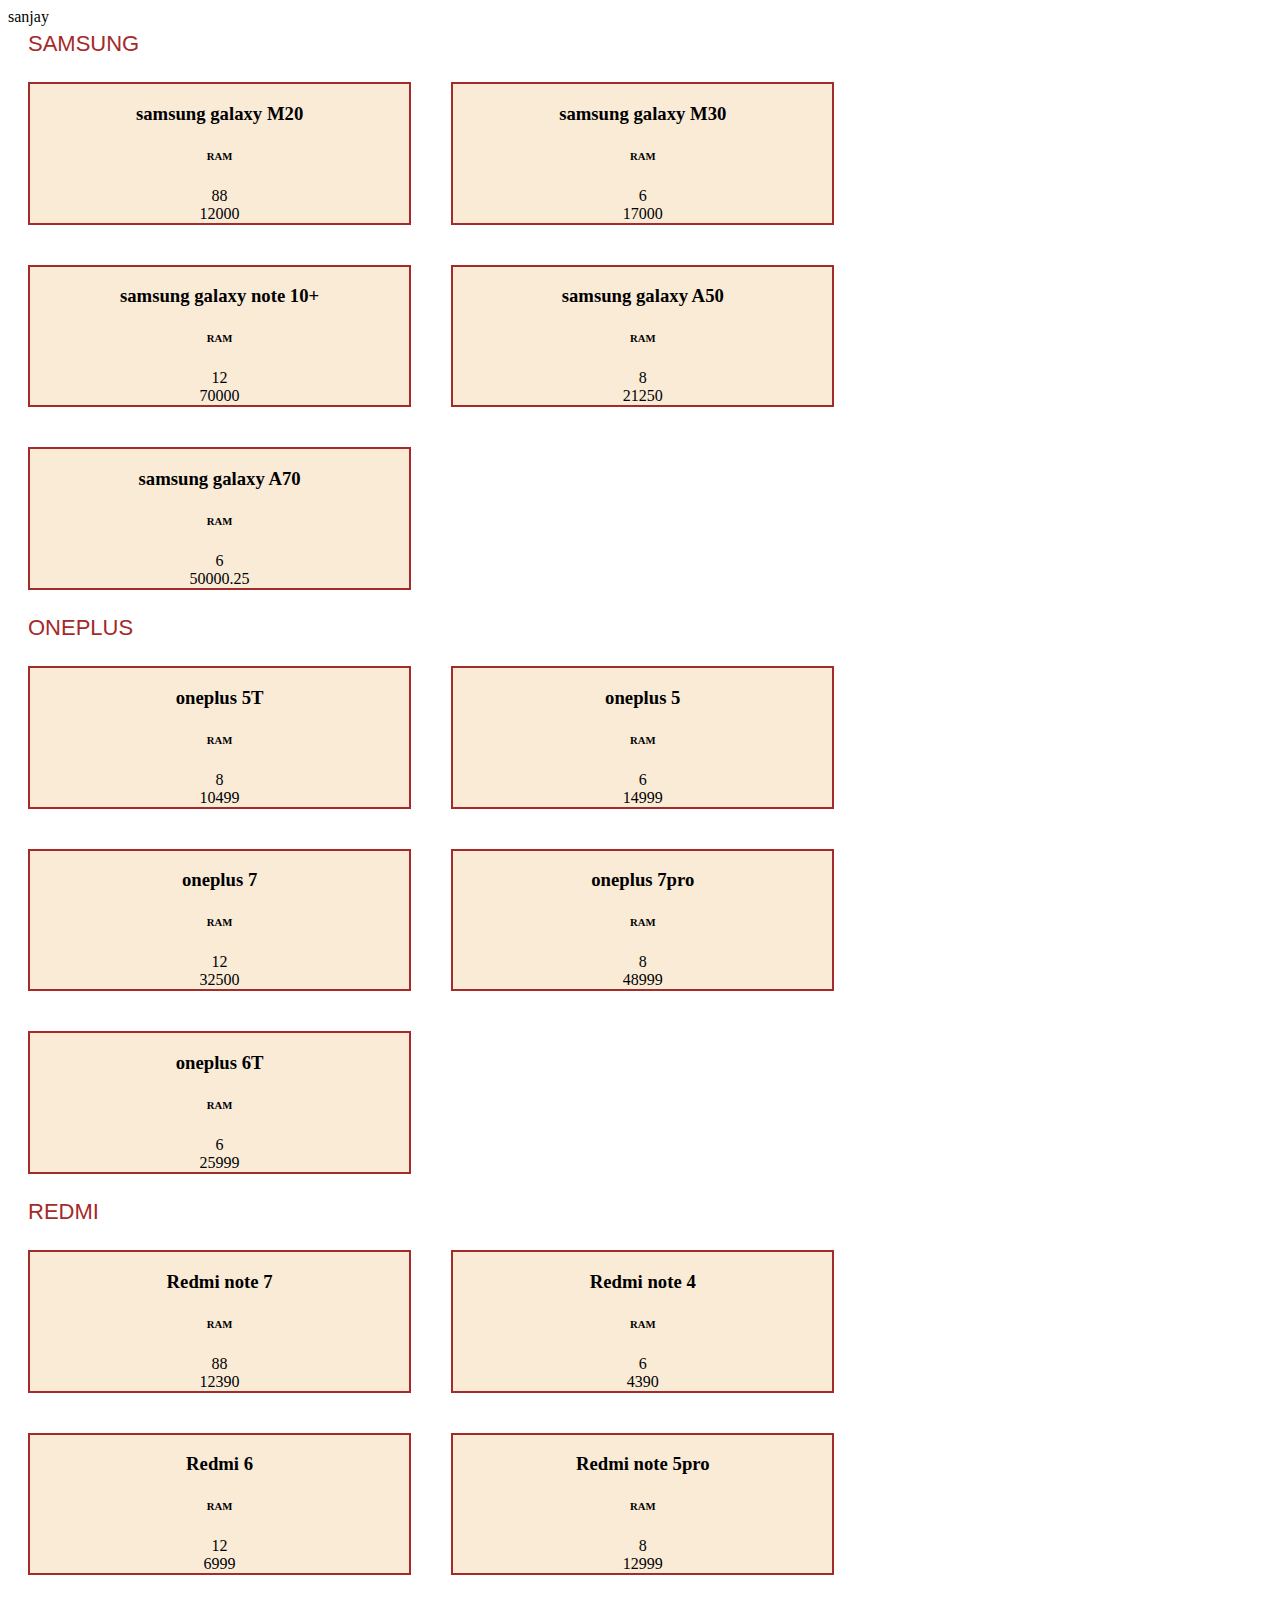
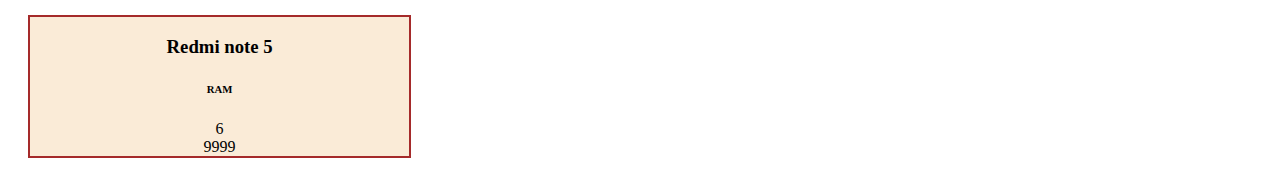
<file: index.html>
<html>
  <head>
    <link rel="stylesheet" href="./styles/style.css" />
    <title>Demo</title>
  </head>
  <body>
    sanjay
    <main>
      <section class="mobiles-section">
        <div class="mobile-name1">
          iPhone
        </div>
        <div class="mobile-card mobile-card-template">
          <h3 class="mobile-name">test name</h3>
          <div>
            <h6>RAM</h6>
            <div class="mobile-ram">test ram</div>
          </div>
          <div class="mobile-price">test price</div>
        </div>
      </section>
      <section class="mobiles-section1">
          <div class="mobile-name1">
              SAMSUNG
            </div>
        <div class="mobile-card mobile-card-template">
          <h3 class="mobile-name">test name</h3>
          <div>
            <h6>RAM</h6>
            <div class="mobile-ram">test ram</div>
          </div>
          <div class="mobile-price">test price</div>
        </div>
      </section>
      <section class="mobiles-section2">
          <div class="mobile-name1">
              ONEPLUS
            </div>
          <div class="mobile-card mobile-card-template">
            <h3 class="mobile-name">test name</h3>
            <div>
              <h6>RAM</h6>
              <div class="mobile-ram">test ram</div>
            </div>
            <div class="mobile-price">test price</div>
          </div>
        </section>
        <section class="mobiles-section3">
            <div class="mobile-name1">
                REDMI
              </div>
            <div class="mobile-card mobile-card-template">
              <h3 class="mobile-name">test name</h3>
              <div>
                <h6>RAM</h6>
                <div class="mobile-ram">test ram</div>
              </div>
              <div class="mobile-price">test price</div>
            </div>
          </section>
    </main>
    <script src="./js/script.js"></script>
  </body>
</html>
</file>
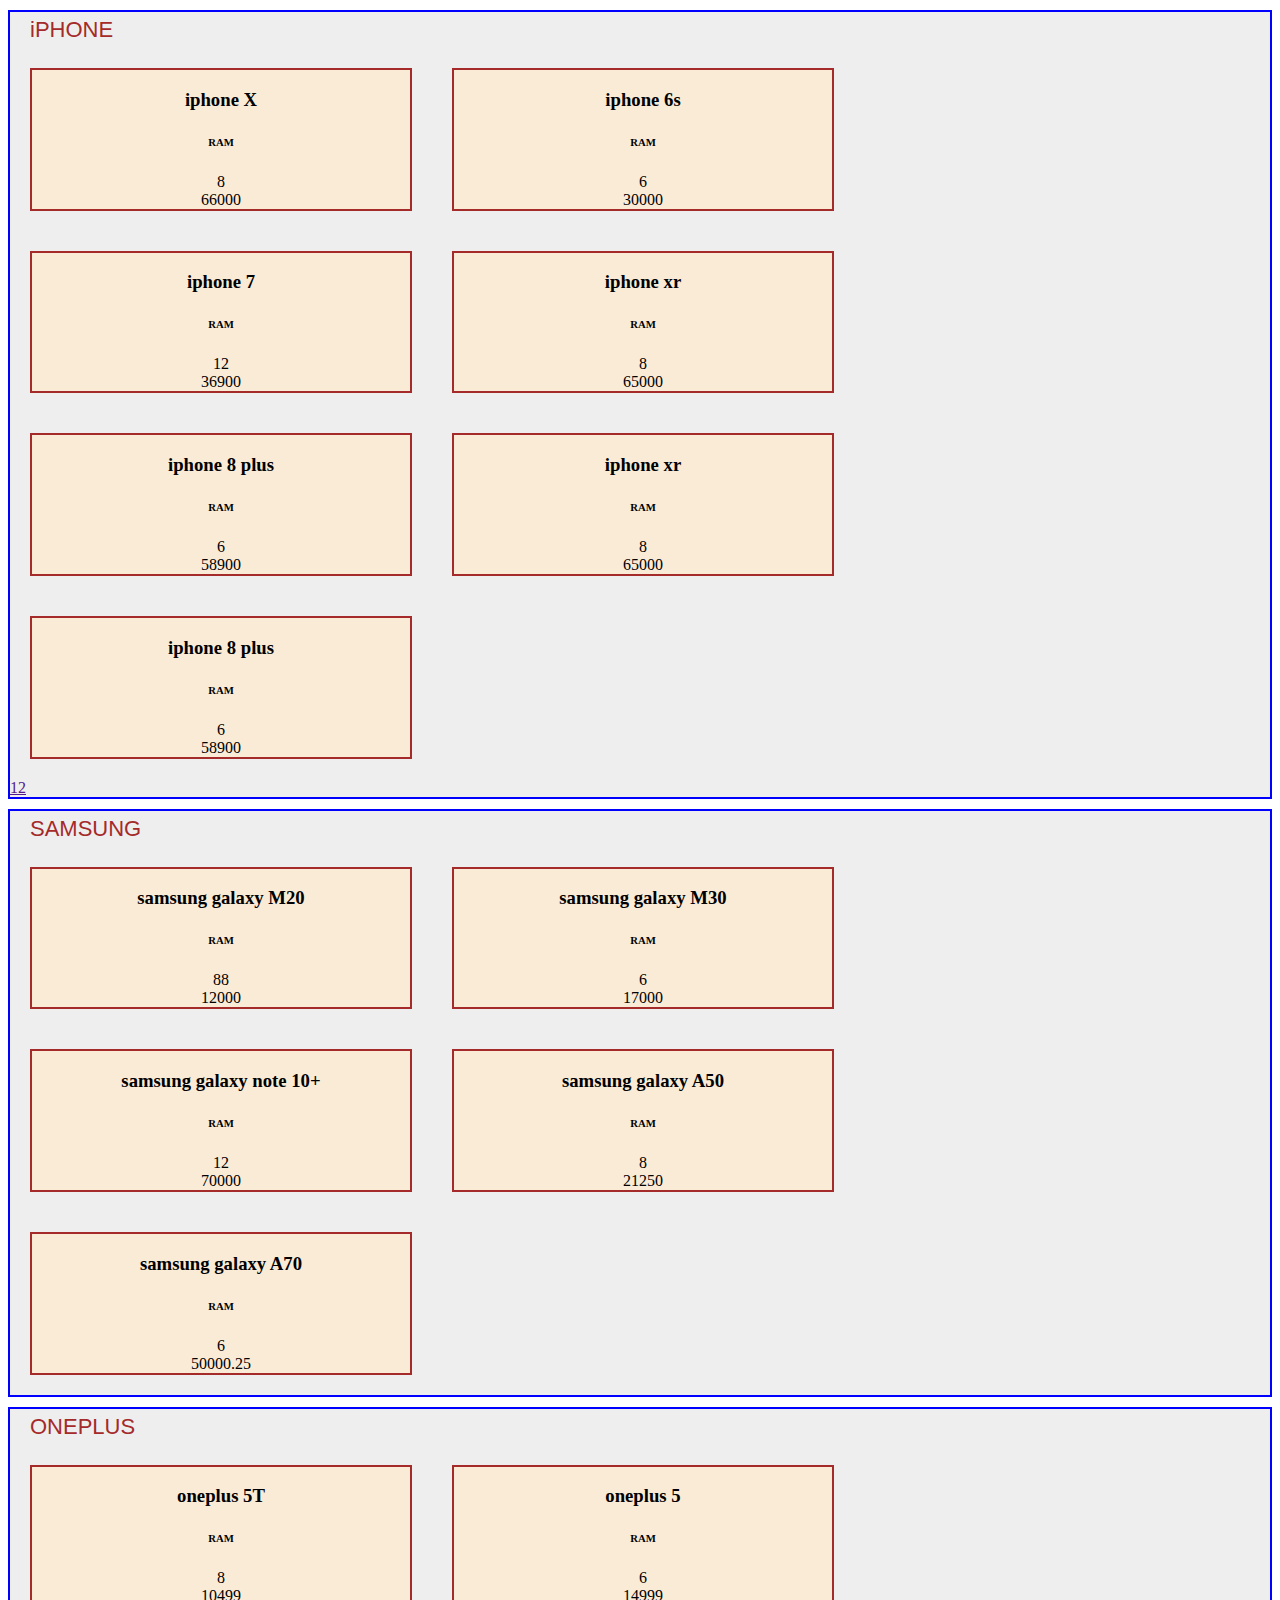
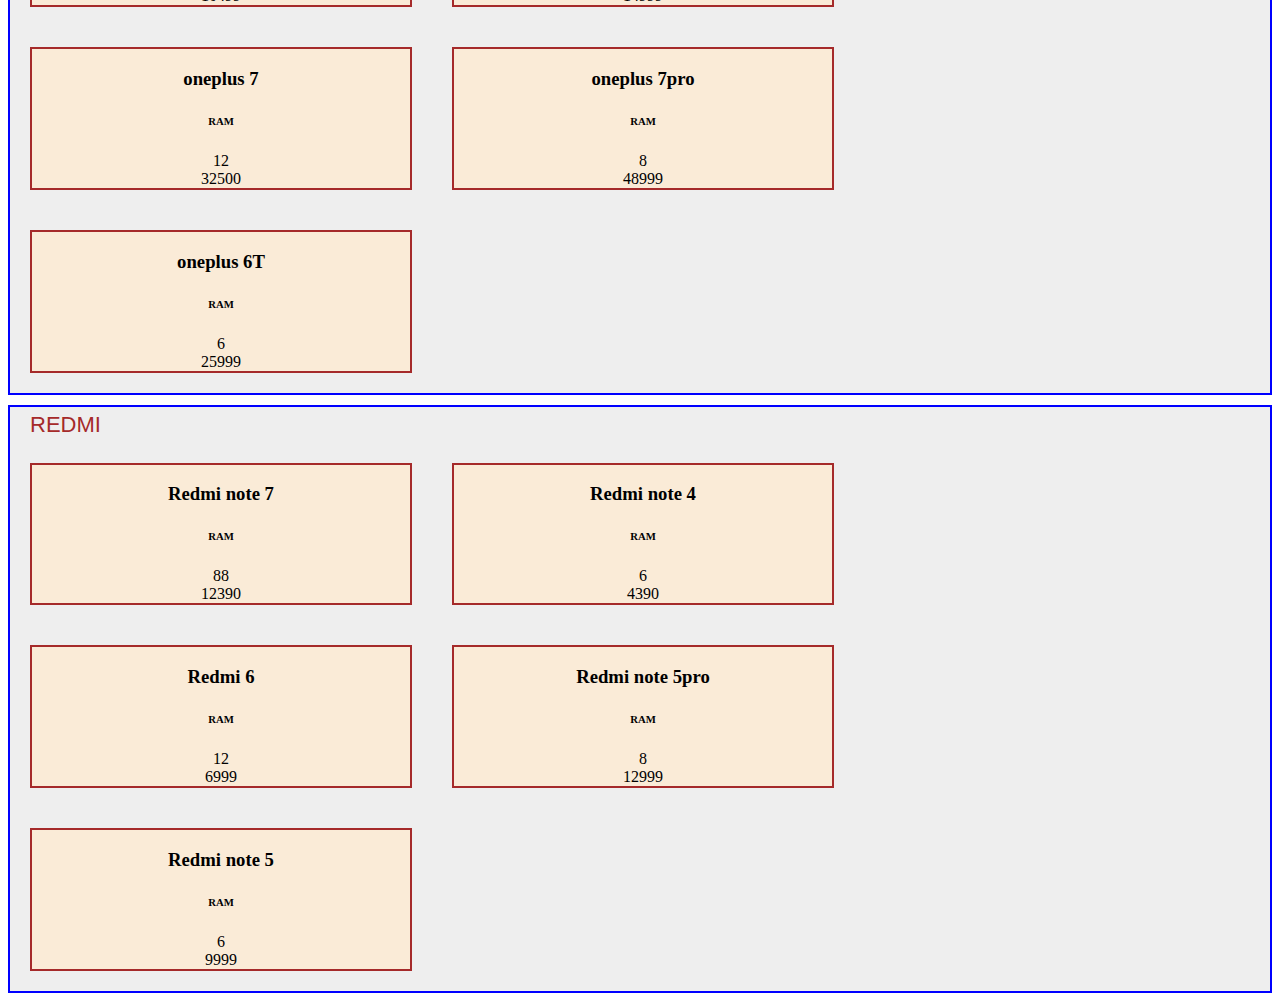
<file: index1.html>
<html>

<head>
    <link rel="stylesheet" href="./styles/style.css" />
    <title>Demo</title>
</head>

<body>
    <main>
        <section class="mobil">
        <section class="mobiles-section decorate">
            <div class="mobile-name1">
                iPhone
            </div>
            <div class="mobile-card mobile-card-template">
                <h3 class="mobile-name">test name</h3>
                <div>
                    <h6>RAM</h6>
                    <div class="mobile-ram">test ram</div>
                </div>
                <div class="mobile-price">test price</div>
            </div>
            <div class="pagenation">
                <a href="" class="button"></a>
            </div>
        </section>
        </section>
    </main>
    <script src="./js/style1.js"></script>
</body>

</html>
</file>
<file: styles/style.css>
.mobile-card {
    width: 30%;
    display: inline-block;
    margin:20px;
    background-color:antiquewhite;
    border: 2px solid brown;
    text-align: center;
}
.mobile-card:hover {
    border:2px solid green;
  }

.mobile-card-template {
    display: none;
}
.decorate{
    /* background-color:; */
    margin: 10px 0px;
    border:2px solid blue;
    background-color:#eeeeee;
}
.mobiles-section{
    display:none;
}
.mobile-name1{
    padding:5px 20px;
    color:brown;
    font-size:22px;
    font-family: Arial, Helvetica, sans-serif;
}
/* .button{
    border:2px solid red;
    border-radius:50%;
} */
</file>
